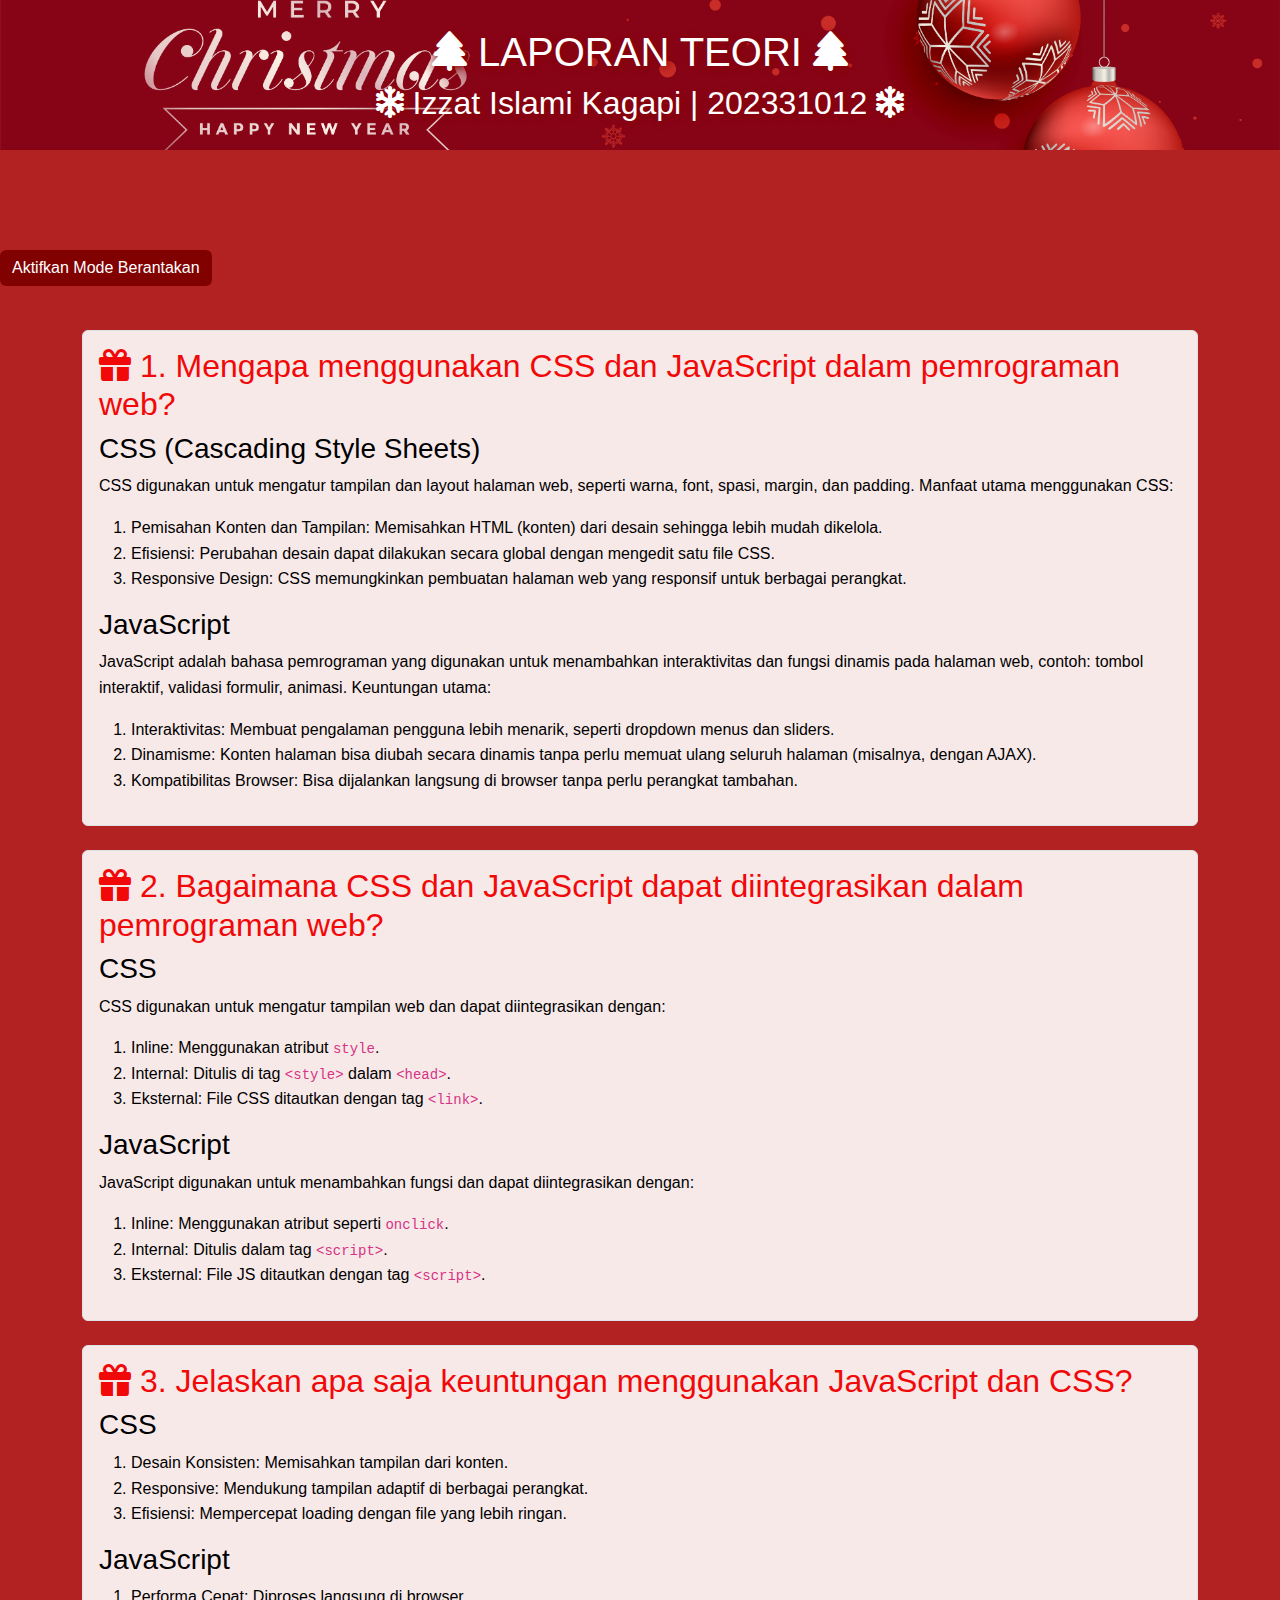
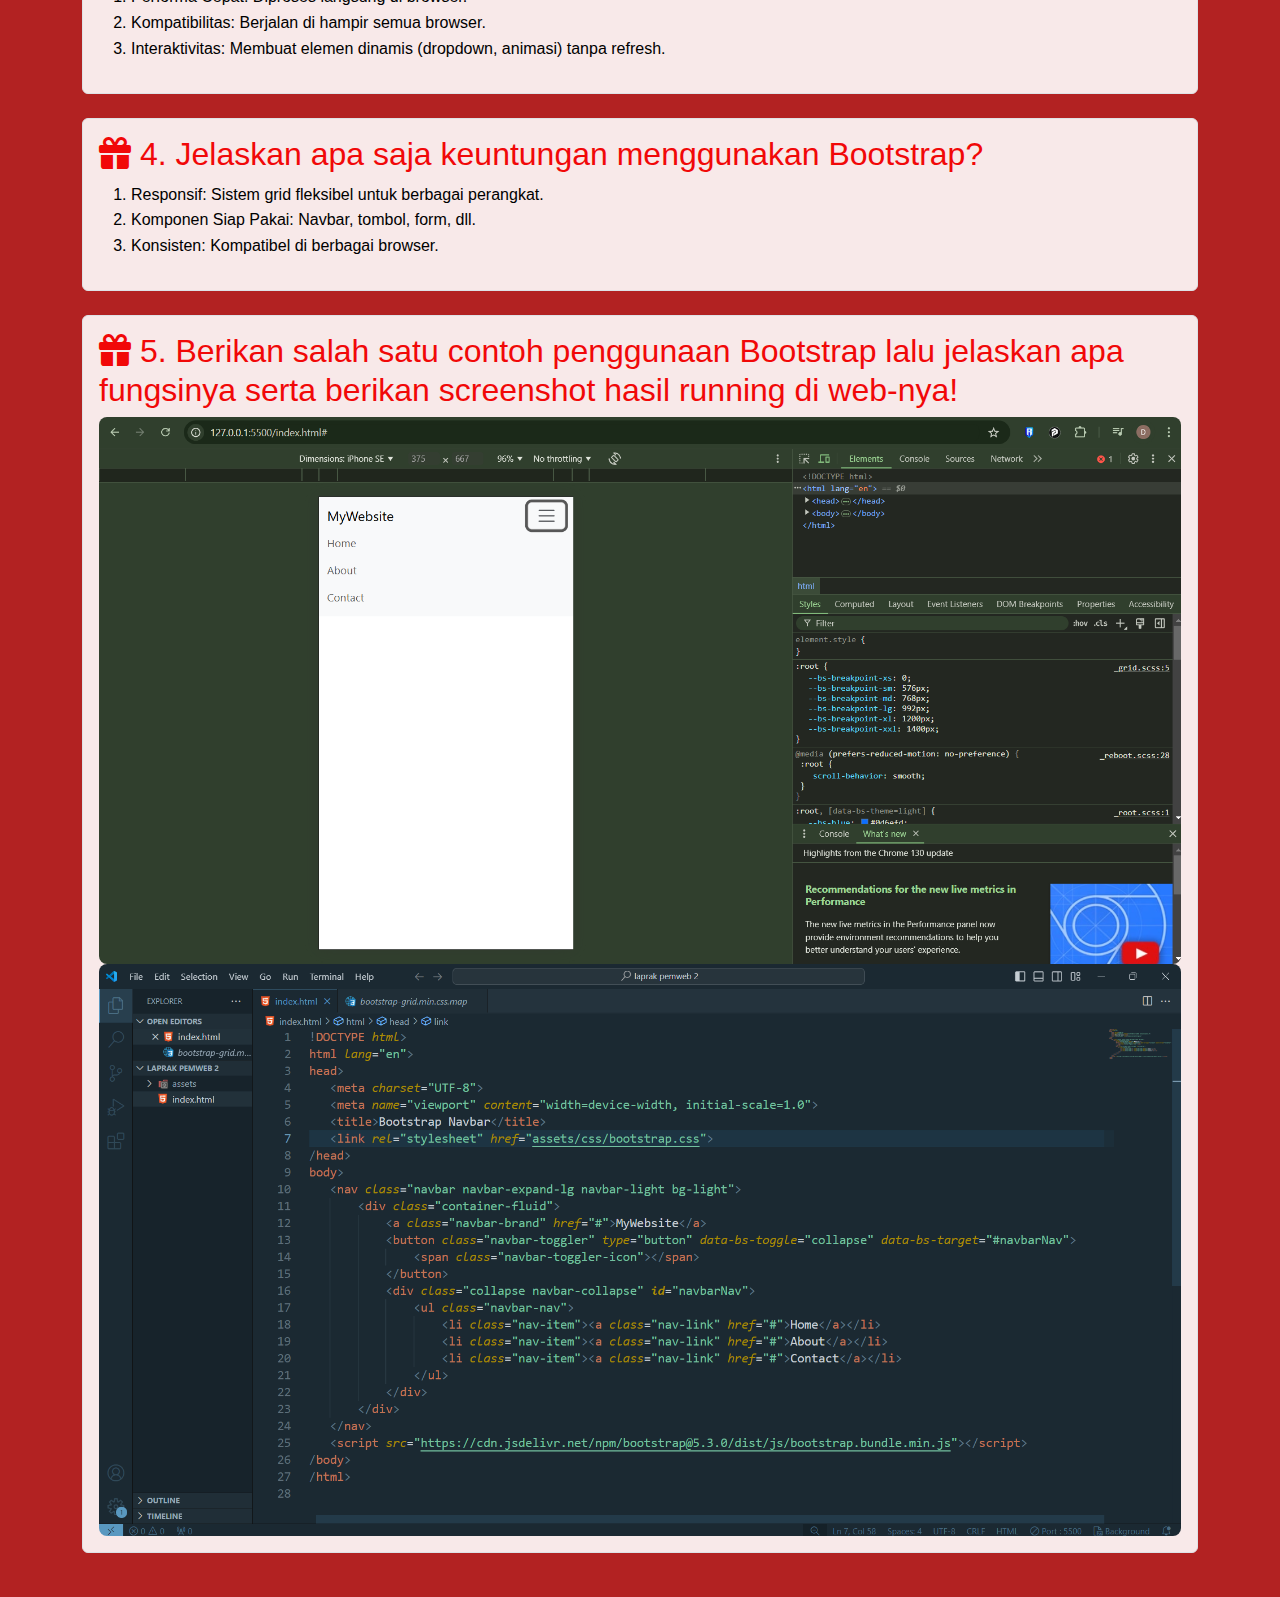
<file: laprak pemweb 2/index.html>
<!DOCTYPE html>
<html lang="en">
<head>
    <meta charset="UTF-8">
    <title>Scroll Effect with Bootstrap - Tema Natal</title>
    <!-- Bootstrap CSS -->
    <link href="assets/css/bootstrap.min.css" rel="stylesheet">
    <!-- Font Awesome CSS (untuk ikon Natal) -->
    <link rel="stylesheet" href="https://cdnjs.cloudflare.com/ajax/libs/font-awesome/6.4.0/css/all.min.css">
    <!-- Custom CSS -->
    <link rel="stylesheet" href="assets/style.css">
</head>
<body>
    <!-- Banner Header -->
    <header id="banner" class="sticky-header">
        <img src="assets/16243.jpg" alt="Header Image" class="header-image">
        <div class="header-box">
            <h1><i class="fas fa-tree"></i> LAPORAN TEORI <i class="fas fa-tree"></i></h1>
            <h2><i class="fas fa-snowflake"></i> Izzat Islami Kagapi | 202331012 <i class="fas fa-snowflake"></i></h2>
        </div>
    </header>
  
    <div style="height: 250px;"></div> <!-- Spacer -->
      <!-- Tombol Mode Berantakan -->
<button id="messyModeButton" class="btn btn-warning">Aktifkan Mode Berantakan</button>
<!-- Gambar Mode Berantakan -->
<img id="chaosImage" src="assets/Screenshot 2024-11-10 144444.png" alt="Chaos Mode Image" class="chaos-image hidden">

    <!-- Main Content -->
    <main class="container mt-4">
        <section class="content">
            <!-- Artikel 1 -->
            <article class="mb-4 p-3 rounded border">
                <h2 class="toggle-content"><i class="fas fa-gift"></i> 1. Mengapa menggunakan CSS dan JavaScript dalam pemrograman web?</h2>
                <div class="content">
                    <h3>CSS (Cascading Style Sheets)</h3>
                    <p>CSS digunakan untuk mengatur tampilan dan layout halaman web, seperti warna, font, spasi, margin, dan padding. Manfaat utama menggunakan CSS:</p>
                    <ol>
                        <li>Pemisahan Konten dan Tampilan: Memisahkan HTML (konten) dari desain sehingga lebih mudah dikelola.</li>
                        <li>Efisiensi: Perubahan desain dapat dilakukan secara global dengan mengedit satu file CSS.</li>
                        <li>Responsive Design: CSS memungkinkan pembuatan halaman web yang responsif untuk berbagai perangkat.</li>
                    </ol>
                    <h3>JavaScript</h3>
                    <p>JavaScript adalah bahasa pemrograman yang digunakan untuk menambahkan interaktivitas dan fungsi dinamis pada halaman web, contoh: tombol interaktif, validasi formulir, animasi. Keuntungan utama:</p>
                    <ol>
                        <li>Interaktivitas: Membuat pengalaman pengguna lebih menarik, seperti dropdown menus dan sliders.</li>
                        <li>Dinamisme: Konten halaman bisa diubah secara dinamis tanpa perlu memuat ulang seluruh halaman (misalnya, dengan AJAX).</li>
                        <li>Kompatibilitas Browser: Bisa dijalankan langsung di browser tanpa perlu perangkat tambahan.</li>
                    </ol>
                </div>
            </article>
            <!-- Artikel 2 -->
            <article class="mb-4 p-3 rounded border">
                <h2 class="toggle-content"><i class="fas fa-gift"></i> 2. Bagaimana CSS dan JavaScript dapat diintegrasikan dalam pemrograman web?</h2>
                <div class="content">
                    <h3>CSS</h3>
                    <p>CSS digunakan untuk mengatur tampilan web dan dapat diintegrasikan dengan:</p>
                    <ol>
                        <li>Inline: Menggunakan atribut <code>style</code>.</li>
                        <li>Internal: Ditulis di tag <code>&lt;style&gt;</code> dalam <code>&lt;head&gt;</code>.</li>
                        <li>Eksternal: File CSS ditautkan dengan tag <code>&lt;link&gt;</code>.</li>
                    </ol>
                    <h3>JavaScript</h3>
                    <p>JavaScript digunakan untuk menambahkan fungsi dan dapat diintegrasikan dengan:</p>
                    <ol>
                        <li>Inline: Menggunakan atribut seperti <code>onclick</code>.</li>
                        <li>Internal: Ditulis dalam tag <code>&lt;script&gt;</code>.</li>
                        <li>Eksternal: File JS ditautkan dengan tag <code>&lt;script&gt;</code>.</li>
                    </ol>
                </div>
            </article>
            <!-- Artikel 3 -->
            <article class="mb-4 p-3 rounded border">
                <h2 class="toggle-content"><i class="fas fa-gift"></i> 3. Jelaskan apa saja keuntungan menggunakan JavaScript dan CSS?</h2>
                <div class="content">
                    <h3>CSS</h3>
                    <ol>
                        <li>Desain Konsisten: Memisahkan tampilan dari konten.</li>
                        <li>Responsive: Mendukung tampilan adaptif di berbagai perangkat.</li>
                        <li>Efisiensi: Mempercepat loading dengan file yang lebih ringan.</li>
                    </ol>
                    <h3>JavaScript</h3>
                    <ol>
                        <li>Performa Cepat: Diproses langsung di browser.</li>
                        <li>Kompatibilitas: Berjalan di hampir semua browser.</li>
                        <li>Interaktivitas: Membuat elemen dinamis (dropdown, animasi) tanpa refresh.</li>
                    </ol>
                </div>
            </article>
            <!-- Artikel 4 -->
            <article class="mb-4 p-3 rounded border">
                <h2 class="toggle-content"><i class="fas fa-gift"></i> 4. Jelaskan apa saja keuntungan menggunakan Bootstrap?</h2>
                <div class="content">
                    <ol>
                        <li>Responsif: Sistem grid fleksibel untuk berbagai perangkat.</li>
                        <li>Komponen Siap Pakai: Navbar, tombol, form, dll.</li>
                        <li>Konsisten: Kompatibel di berbagai browser.</li>
                    </ol>
                </div>
            </article>
            <!-- Artikel 5 -->
            <article class="mb-4 p-3 rounded border">
                <h2 class="toggle-content"><i class="fas fa-gift"></i> 5. Berikan salah satu contoh penggunaan Bootstrap lalu jelaskan apa fungsinya serta berikan screenshot hasil running di web-nya!</h2>
                <div class="content">
                    <img src="assets/Screenshot 2024-11-09 215729.png" alt="">
                    <img src="assets/Screenshot 2024-11-09 220104.png" alt="">
                </div>
            </article>
        </section>
    </main>
    
    <!-- Bootstrap Bundle JS -->
    <script src="assets/js/bootstrap.bundle.min.js"></script>
    <!-- Custom JS -->
    <script src="assets/java.js"></script>
</body>
</html>
</file>
<file: laprak pemweb 2/assets/style.css>
/* Reset */
body {
    margin: 0;
    font-family: Arial, sans-serif;
    line-height: 1.6;
    background-color: #B22222; /* Warna merah Natal */
    color: #FFFFFF; /* Teks putih untuk kontras */
}

.sticky-header {
    position: fixed;
    top: 0;
    left: 0;
    width: 100%;
    height: 150px;
    background-color: rgba(178, 34, 34, 0.9); /* Warna merah dengan transparansi */
    color: #fff;
    z-index: 1000;
    transition: transform 0.3s ease-in-out;
    display: flex;
    align-items: center;
    justify-content: center;
}

.sticky-header.hidden {
    transform: translateY(-100%);
}

/* Gambar di Header */
.header-image {
    width: 100%;
    height: 150px;
    object-fit: cover;
    position: absolute;
    top: 0;
    left: 0;
    z-index: -1; /* Letakkan di belakang teks header */
}

.header-box {
    text-align: center;
    position: relative;
    top: 50%;
    transform: translateY(-50%);
    padding: 20px;
    z-index: 1;
}

.header-box h1, .header-box h2 {
    color: #FFFFFF;
    text-shadow: 2px 2px 8px #8B0000; /* Efek bayangan pada teks */
}

main {
    margin-top: 250px; /* Sesuaikan angka sesuai tinggi total header */
    padding: 20px;
}

.content article {
    background-color: rgba(255, 255, 255, 0.9); /* Latar belakang putih semi-transparan */
    border: 1px solid #8B0000; /* Border merah gelap */
    border-radius: 5px;
    padding: 20px;
    color: #000000; /* Teks hitam untuk konten */
}

@media (max-width: 768px) {
    main {
        margin-top: 180px; /* Atur untuk perangkat layar kecil */
    }
}

.hidden {
    display: none;
}

/* Atur ukuran gambar di artikel agar responsif */
.content img {
    max-width: 100%;
    height: auto;
    display: block;
    margin: 0 auto; /* Untuk menengahkan gambar */
    border-radius: 8px; /* Membuat sudut gambar sedikit melengkung */
}

/* Gaya untuk tautan */
a {
    color: #FFD700; /* Warna emas untuk tautan */
}

/* Gaya untuk tombol */
.button, .btn {
    background-color: #810101; /* Warna hijau Natal */
    border: none;
    color: white;
}

/* Gaya untuk judul artikel */
.toggle-content {
    color: #f10808;
    cursor: pointer;
}

/* Efek hover pada judul artikel */
.toggle-content:hover {
    color: #FFD700;
}
/* Gaya Mode Berantakan */
.messy-mode body {
    background-color: #f1c40f; /* Warna latar belakang terang */
    color: #e74c3c; /* Warna teks kontras */
}

.messy-mode h1, .messy-mode h2, .messy-mode h3, .messy-mode h4 {
    color: #8e44ad; /* Warna kontras untuk judul */
    text-transform: uppercase;
    font-weight: bold;
    text-decoration: underline;
}

.messy-mode .header-image {
    filter: grayscale(100%);
}

.messy-mode .content article {
    background-color: #3498db; /* Warna acak untuk latar belakang */
    color: #000; /* Warna teks kontras */
}

.messy-mode a {
    color: #ff0000; /* Warna merah terang untuk tautan */
}

.messy-mode .toggle-content {
    color: #ffff00; /* Warna kuning mencolok */
}

.messy-mode .btn, .messy-mode .button {
    background-color: #ff00ff; /* Warna ungu terang */
    color: #000;
}
/* Gaya untuk gambar mode berantakan */
.chaos-image {
    position: fixed;
    top: 50%;
    left: 50%;
    transform: translate(-50%, -50%);
    max-width: 300px;
    max-height: 300px;
    z-index: 2000;
    opacity: 0.8; /* Sedikit transparansi */
    border: 5px solid #ff0000; /* Border merah mencolok */
    border-radius: 50%; /* Membuat gambar bulat */
}

/* Sembunyikan gambar secara default */
.hidden {
    display: none;
}

/* Tampilkan gambar saat mode berantakan aktif */
.messy-mode .chaos-image {
    display: block;
}
</file>
